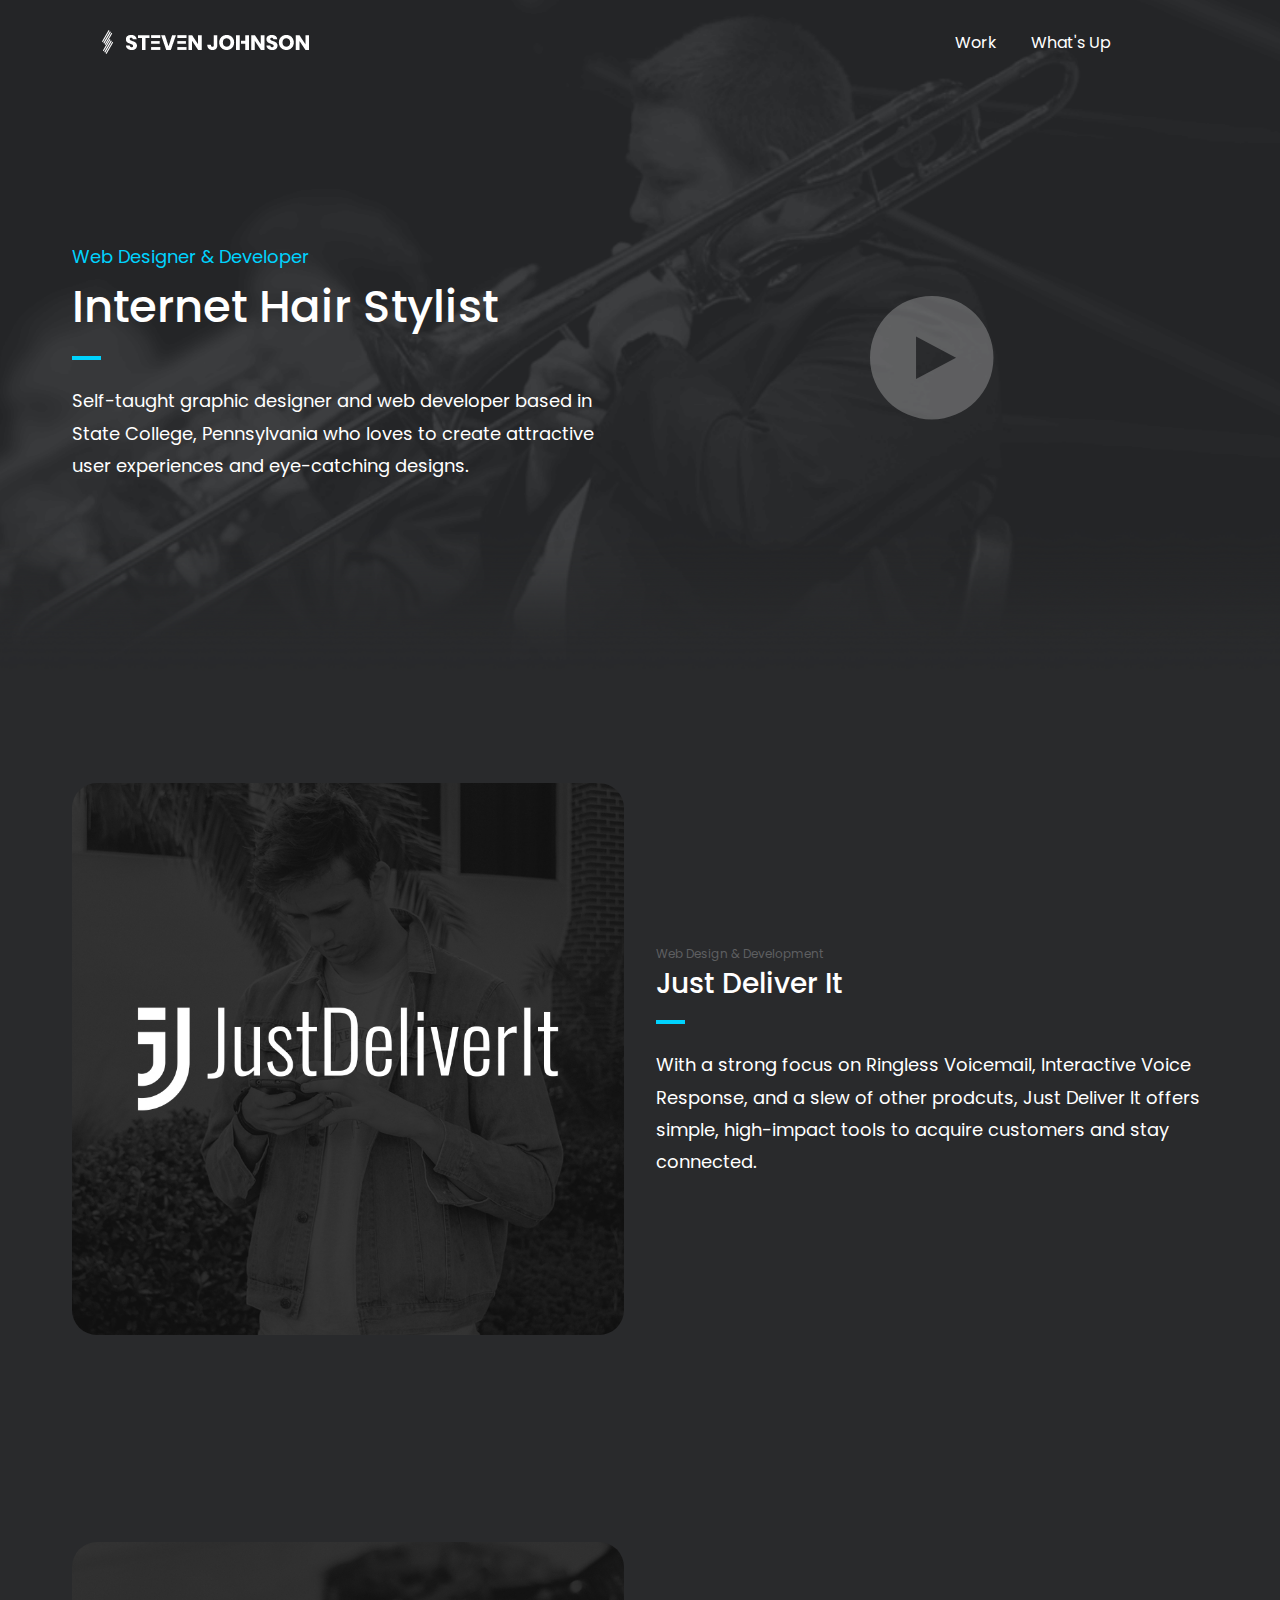
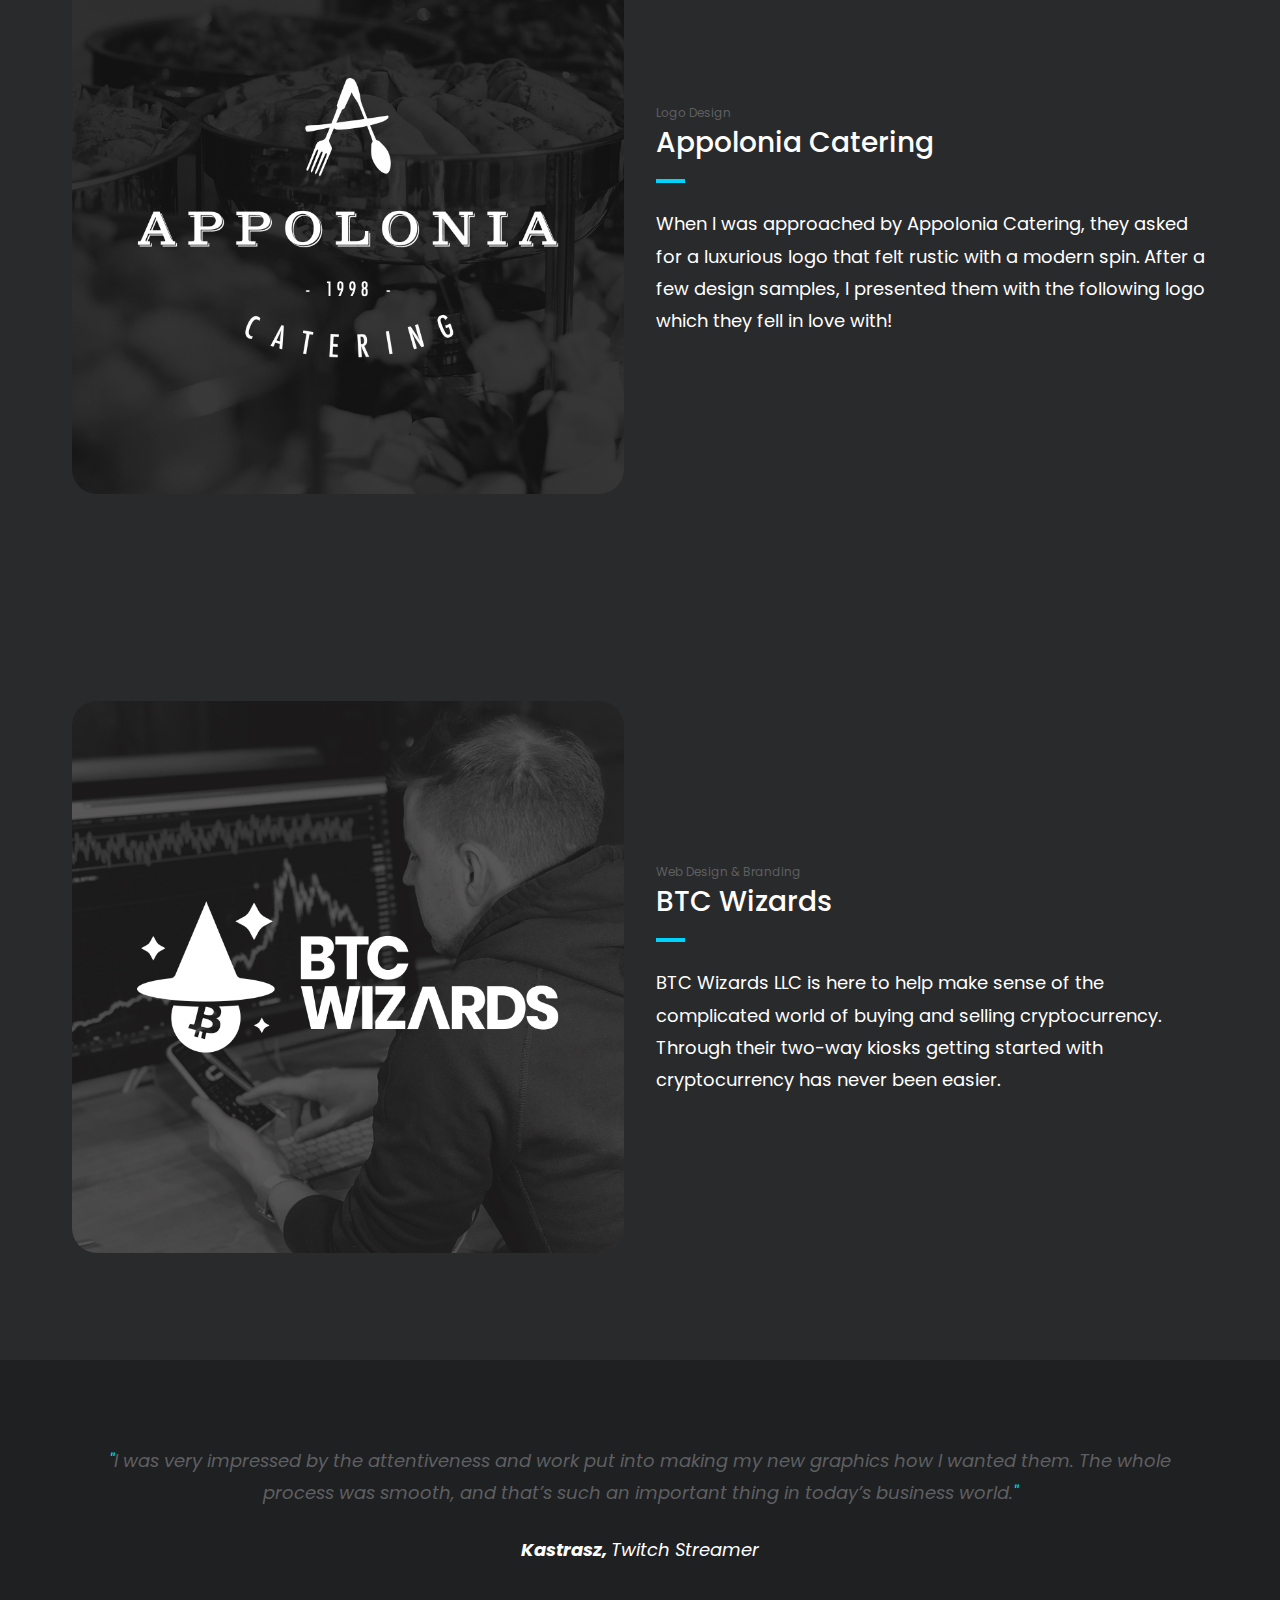
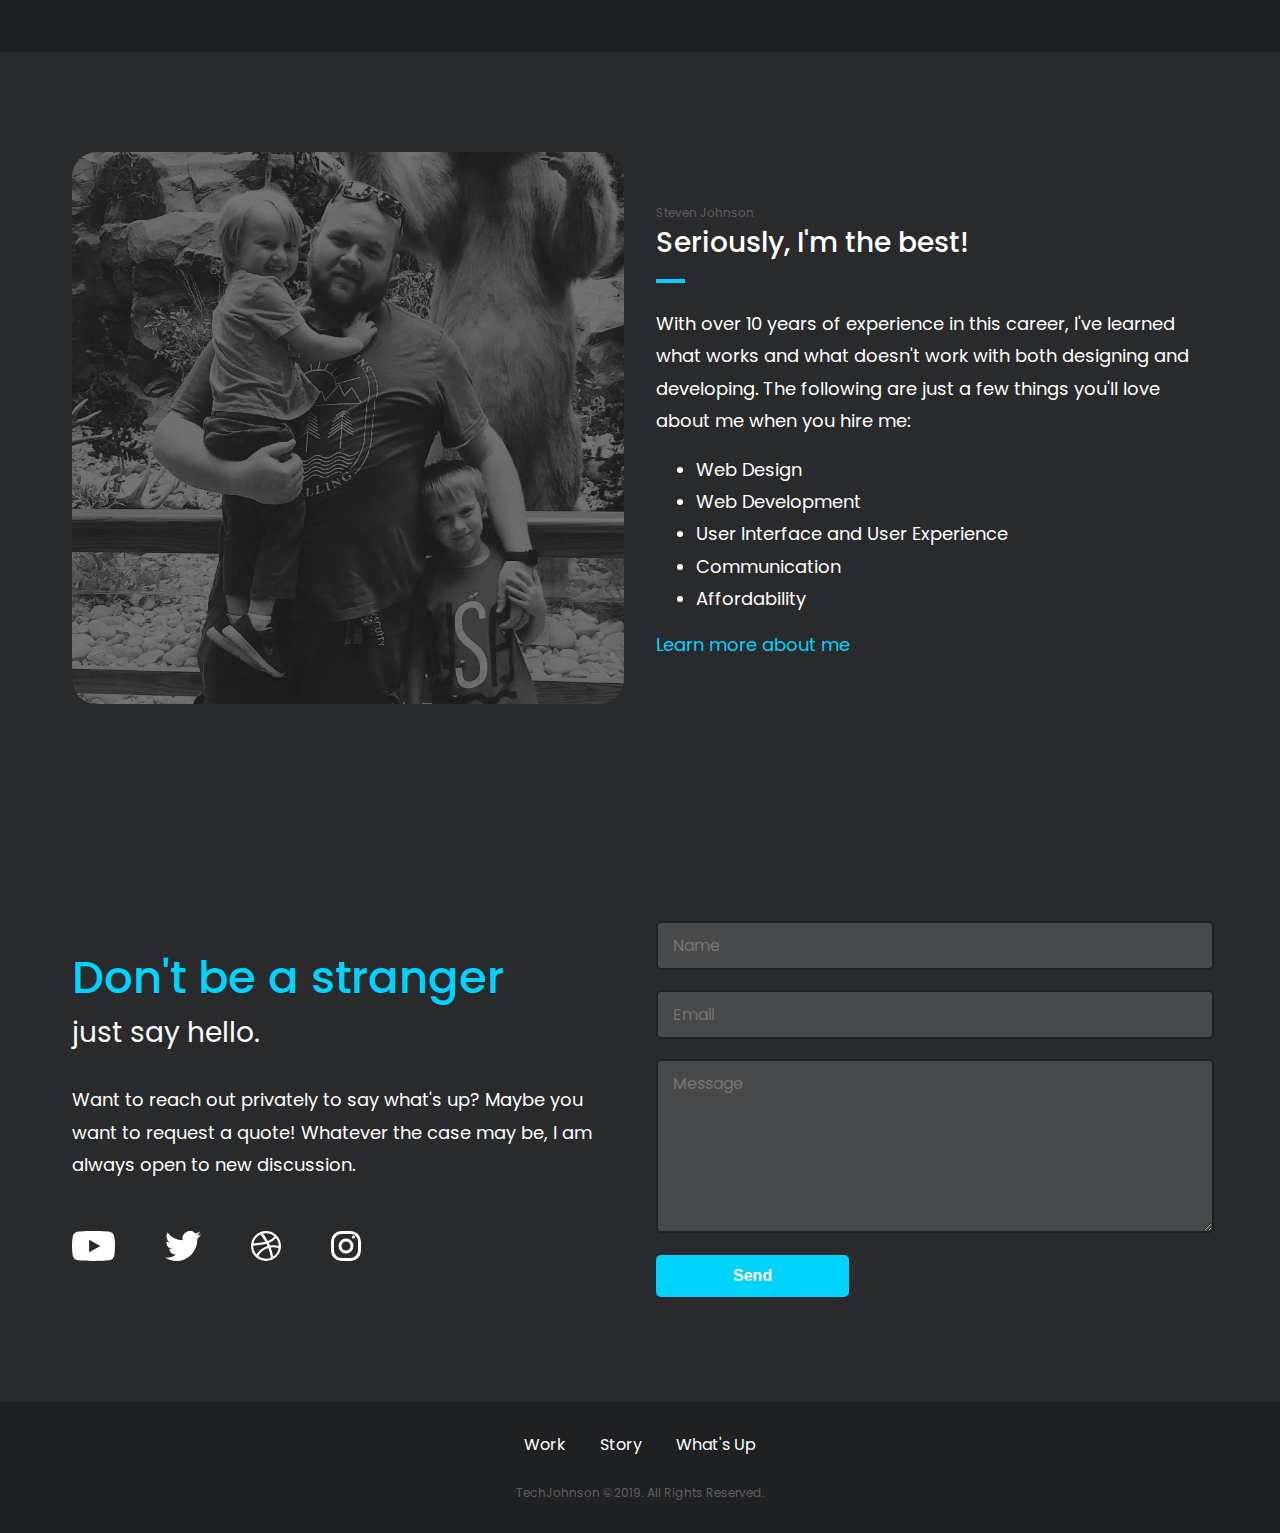
<file: index.html>
<!DOCTYPE html>
<html lang="en">
<head>
    <meta charset="UTF-8">
    <meta name="viewport" content="width=device-width, initial-scale=1.0">
    <meta http-equiv="X-UA-Compatible" content="ie=edge">
    <meta name="description" content="Steven Johnson is a modern web developer located in central pennsylvania, specializing in web design, user interface & experience, and graphic design.">
    <meta name="keywords" content="web development, web designer, graphic designer, central pennsylvania, central pa">
    <meta name="author" content="Steven (TechJohnson) Johnson">
    <link rel="canonical" href="https://techjohnson.com/">
    <link rel="icon" href="favicon.ico" type="image/x-icon"> 
    <link rel="shortcut icon" href="favicon.ico" type="image/x-icon"> 
    <title>Steven Johnson - Freelance Web Developer and Graphic Designer in Pennsylvania</title>
    <link href="https://fonts.googleapis.com/css?family=Poppins:300,400,500,700" rel="stylesheet">
    <link rel="stylesheet" href="css/main.css">

    <!--G Suite Tag-->
    <meta name="google-site-verification" content="7ZnRMArI055oeHJo3_UqyJTRLt08AL0y_a7MCqeFN3E" />

    <!-- Facebook Pixel Code -->
<script>
    !function(f,b,e,v,n,t,s)
    {if(f.fbq)return;n=f.fbq=function(){n.callMethod?
    n.callMethod.apply(n,arguments):n.queue.push(arguments)};
    if(!f._fbq)f._fbq=n;n.push=n;n.loaded=!0;n.version='2.0';
    n.queue=[];t=b.createElement(e);t.async=!0;
    t.src=v;s=b.getElementsByTagName(e)[0];
    s.parentNode.insertBefore(t,s)}(window, document,'script',
    'https://connect.facebook.net/en_US/fbevents.js');
    fbq('init', '400433160825127');
    fbq('track', 'PageView');
  </script>
  <noscript><img height="1" width="1" style="display:none"
    src="https://www.facebook.com/tr?id=400433160825127&ev=PageView&noscript=1"
  /></noscript>
  <!-- End Facebook Pixel Code -->

  <!-- Global site tag (gtag.js) - Google Analytics -->
<script async src="https://www.googletagmanager.com/gtag/js?id=UA-57758617-1"></script>
<script>
  window.dataLayer = window.dataLayer || [];
  function gtag(){dataLayer.push(arguments);}
  gtag('js', new Date());

  gtag('config', 'UA-57758617-1');
</script>


</head>
<body>

    <!--Mobile Header-->
    <div class="mobileNav">
        <div class="container">
            <div class="row">
                <div class="col-xs-12">
                    <img src="/img/close.svg" alt="Close Menu" class="closeBtn">
                </div>
            </div>
            <div class="row center-xs">
                <div class="col-xs-12">
                    <ul>
                        <li><a href="//dribbble.com/techjohnson">Work</a></li>
                        <li><a href="#whatsUp">What's Up</a></li>
                    </ul>
                </div>
            </div>
        </div>
    </div>

    <nav class="mobileNavBar">
        <div class="container">
            <div class="row middle-xs">
                <div class="col-xs-6">
                    <a href="/" id="logo"><img src="/img/logo.png" alt="Steven Johnson Logo"></a>
                </div>
                <div class="col-xs-6 end-xs">
                    <img src="/img/burger.svg" alt="Open Menu" class="burgerMenu">
                </div>
            </div>
        </div>
    </nav>
    
    <!--Desktop Scroll Nav-->
    <nav id="nav">
        <div class="container">
            <div class="row">
                <div class="col-xs-4">
                    <a href="/" id="logo"><img src="/img/logo.png" alt="Steven Johnson Logo"></a>
                </div>
                <div class="col-xs-7 end-xs">
                    <a href="//dribbble.com/techjohnson">Work</a>
                    <a href="#whatsUp">What's Up</a>
                </div>
            </div>
        </div>
    </nav>

    <!--Desktop Header-->
    <div class="lightBox">
        <div class="contentBox">
            <iframe width="960" height="620" src="https://www.youtube.com/embed/fAYtGsZSQVI?rel=0;&autoplay=1" frameborder="0" allowfullscreen include></iframe>
        </div>
    </div>

    <header class="desktopHeader">
        <div class="container">

            <!--Desktop Navigation-->
            <nav class="desktopNav">
                <div class="row">
                    <div class="col-xs-4">
                        <a href="/" id="logo"><img src="/img/logo.png" alt="Steven Johnson Logo"></a>
                    </div>
                    <div class="col-xs-7 end-xs">
                        <a href="//dribbble.com/techjohnson">Work</a>
                        <a href="#whatsUp">What's Up</a>
                    </div>
                </div>
            </nav>
            
            <!--Desktop Hero-->
            <div class="desktopHero">
                <div class="row middle-xs">
                    <div class="col-xs-12 col-md-6">
                        <p class="accent">Web Designer & Developer</p>
                        <h1>Internet Hair Stylist</h1>
                        <hr>
                        <p>Self-taught graphic designer and web developer based in State College, Pennsylvania who loves to create attractive user experiences and eye-catching designs.</p>
                    </div>
                    <div class="col-xs-12 col-md-6 center-xs">
                        <img src="/img/play_button.png" onmouseover="src='/img/white-play.png'" onmouseout="src='/img/play_button.png'" alt="Welcome to TechJohnson - Video" class="playBtn">
                    </div>
                </div>
            </div>
        </div>
    </header>

    <!--Desktop Projects-->
    <section class="leftPic">
        <div class="container">
            <div class="row middle-xs">
                <div class="col-xs-12 col-md-6">
                    <img src="/img/jdi-black.jpg" onmouseover="src='/img/jdi-color.jpg'" onmouseout="src='/img/jdi-black.jpg'" alt="Just Deliver It">
                </div>
                <div class="col-xs-12 col-md-6">
                    <h3>Web Design & Development</h3>
                    <h2>Just Deliver It</h2>
                    <hr>
                    <p>With a strong focus on Ringless Voicemail, Interactive Voice Response, and a slew of other prodcuts, Just Deliver It offers simple, high-impact tools to acquire customers and stay connected.</p>
                </div>
            </div>
        </div>
    </section>

    <section class="leftPic">
        <div class="container">
            <div class="row middle-xs">
                <div class="col-xs-12 col-md-6">
                    <img src="/img/appolonia-black.jpg" onmouseover="src='/img/appolonia-color.jpg'" onmouseout="src='/img/appolonia-black.jpg'" alt="Just Deliver It">
                </div>
                <div class="col-xs-12 col-md-6">
                    <h3>Logo Design</h3>
                    <h2>Appolonia Catering</h2>
                    <hr>
                    <p>When I was approached by Appolonia Catering, they asked for a luxurious logo that felt rustic with a modern spin. After a few design samples, I presented them with the following logo which they fell in love with!</p>
                </div>
            </div>
        </div>
    </section>

    <section class="leftPic">
        <div class="container">
            <div class="row middle-xs">
                <div class="col-xs-12 col-md-6">
                    <img src="/img/btcwizards-black.jpg" onmouseover="src='/img/btcwizards-color.jpg'" onmouseout="src='/img/btcwizards-black.jpg'" alt="Just Deliver It">
                </div>
                <div class="col-xs-12 col-md-6">
                    <h3>Web Design & Branding</h3>
                    <h2>BTC Wizards</h2>
                    <hr>
                    <p>BTC Wizards LLC is here to help make sense of the complicated world of buying and selling cryptocurrency. Through their two-way kiosks getting started with cryptocurrency has never been easier.</p>
                </div>
            </div>
        </div>
    </section>

    <!--Testimonials-->
    <section class="testimonial">
        <div class="container">
            <div class="row center-xs">
                <div class="col-xs-12">
                    <p><span>"</span>I was very impressed by the attentiveness and work put into making my new graphics how I wanted them. The whole process was smooth, and that’s such an important thing in today’s business world.<span>"</span></p>
                    <p class="owner">Kastrasz, <span>Twitch Streamer</span></p>
                </div>
            </div>
        </div>
    </section>

    <section class="leftPic">
        <div class="container">
            <div class="row middle-xs">
                <div class="col-xs-12 col-md-6">
                    <img src="/img/me-black.jpg" onmouseover="src='/img/me-color.jpg'" onmouseout="src='/img/me-black.jpg'" alt="Just Deliver It">
                </div>
                <div class="col-xs-12 col-md-6">
                    <h3>Steven Johnson</h3>
                    <h2>Seriously, I'm the best!</h2>
                    <hr>
                    <p>With over 10 years of experience in this career, I've learned what works and what doesn't work with both designing and developing. The following are just a few things you'll love about me when you hire me:</p>
                    <ul>
                        <li>Web Design</li>
                        <li>Web Development</li>
                        <li>User Interface and User Experience</li>
                        <li>Communication</li>
                        <li>Affordability</li>
                    </ul>
                    <a href="my-story">Learn more about me</a>
                </div>
            </div>
        </div>
    </section>

    <!--Contact Area-->
    <section class="contactArea" id="whatsUp">
        <div class="container">
            <div class="row middle-xs">
                <div class="col-xs-12 col-md-6">
                    <h2>Don't be a stranger</h2>
                    <h3>just say hello.</h3>
                    <p>Want to reach out privately to say what's up? Maybe you want to request a quote! Whatever the case may be, I am always open to new discussion.</p>
                    <ul>
                        <li><a href="//youtube.com/techjohnson"><img src="img/youtube_icon.svg" alt="YouTube Icon"></a></li>
                        <li><a href="//twitter.com/techjohnson"><img src="img/twitter_icon.svg" alt="Twitter Icon"></a></li>
                        <li><a href="//dribbble.com/techjohnson"><img src="img/dribbble_icon.svg" alt="Dribbble Icon"></a></li>
                        <li><a href="//instagram.com/techjohnson"><img src="img/instagram_icon.svg" alt="Instagram Icon"></a></li>
                    </ul>
                </div>
                <div class="col-xs-12 col-md-6">
                    <form name="contact" method="POST" data-netlify="true">
                        <div class="row">
                            <div class="col-xs-12">
                                <input type="text" name="name" placeholder="Name"/>
                            </div>
                        </div>
                        <div class="row">
                            <div class="col-xs-12">
                                <input type="email" name="email" placeholder="Email"/>
                            </div>
                        </div>
                        <div class="row">
                            <div class="col-xs-12">
                                <textarea name="message" placeholder="Message"></textarea>
                            </div>
                        </div>
                        <div class="row">
                            <div class="col-xs-12">
                                <button type="submit">Send</button>
                            </div>
                        </div>
                    </form>
                </div>
            </div>
        </div>
    </section>

    <!--Footer-->
    <section class="footer">
        <div class="container">
            <div class="row center-xs">
                <div class="col-xs-12">
                    <a href="//dribbble.com/techjohnson">Work</a>
                    <a href="my-story">Story</a>
                    <a href="">What's Up</a>
                </div>
            </div>
            <div class="row center-xs">
                <div class="col-xs-12">
                    <p class="copyright"> TechJohnson ©2019. All Rights Reserved.</p>
                </div>
            </div>
        </div>
    </section>
    







</body>


    <script>
        window.onscroll = function() {scrollFunction()};

        function scrollFunction() {
            if (document.body.scrollTop > 500 || document.documentElement.scrollTop > 500) {
                document.getElementById("nav").style.top = "0";
            } else {
                document.getElementById("nav").style.top = "-200px";
            }
        }
    </script>

    <script
        src="https://code.jquery.com/jquery-3.4.1.js"
        integrity="sha256-WpOohJOqMqqyKL9FccASB9O0KwACQJpFTUBLTYOVvVU="
        crossorigin="anonymous">
    </script>

    <script>
        $('.playBtn ').click( function() {
            $(".lightBox").toggleClass("show");
        } );

        $('.lightBox ').click( function() {
            $(".lightBox").toggleClass("show");
        } );
    </script>

<script>
    $('.burgerMenu ').click( function() {
        $(".mobileNav").toggleClass("show2");
    } );

    $('.closeBtn ').click( function() {
        $(".mobileNav").toggleClass("show2");
    } );
</script>

</html>
</file>
<file: css/main.css>
body {
  background: #292A2C;
  color: white;
  font-family: 'Poppins', sans-serif;
  font-size: 1rem;
  padding: 0;
  margin: 0;
}

body h1 {
  font-size: 2.8125rem;
  font-weight: 500;
  padding: 0;
  margin: 0;
}

body h2 {
  padding: 0;
  margin: 0;
}

body h3 {
  font-size: 0.75rem;
  font-weight: 400;
  color: #5E5F61;
  padding: 0;
  margin: 0;
}

body p {
  font-size: 1.125rem;
  line-height: 1.8;
  padding: 0;
  margin: 0;
}

body hr {
  border: 2px solid #00D3FE;
  width: 25px;
  margin-top: 15px;
  margin-bottom: 25px;
  margin-left: 0;
}

.container {
  padding-right: 30px;
  padding-left: 30px;
  margin: auto;
  position: relative;
}

.accent {
  color: #00D3FE;
}

@media (max-width: 1000px) {
  .desktopNav {
    display: none;
  }
  #nav {
    display: none;
  }
  .playBtn {
    display: none;
  }
}

@media (min-width: 1000px) {
  .desktopNav {
    display: show;
  }
  .mobileNavBar {
    display: none;
  }
}

.desktopHeader {
  background-image: url(../img/header.png);
  background-size: cover;
  background-position: bottom;
}

.desktopNav {
  padding: 30px 0;
}

.desktopNav a {
  color: white;
  text-decoration: none;
  margin-left: 30px;
}

.desktopNav a:hover {
  border-bottom: 2px solid #00D3FE;
  padding-bottom: 5px;
}

#nav {
  position: fixed;
  width: 100%;
  top: -200px;
  background: #292A2C;
  padding: 30px 0;
  -webkit-transition: top 0.5s;
  transition: top 0.5s;
  z-index: 999;
}

#nav a {
  color: white;
  text-decoration: none;
  margin-left: 30px;
}

#nav a:hover {
  border-bottom: 2px solid #00D3FE;
  padding-bottom: 5px;
}

.desktopHero {
  padding: 150px 0 200px 0;
}

.desktopHero img {
  cursor: pointer;
}

.lightBox {
  background: rgba(0, 0, 0, 0.5);
  height: 100vh;
  width: 100%;
  top: 0;
  overflow: hidden;
  position: fixed;
  z-index: 9998;
  display: -webkit-box;
  display: -ms-flexbox;
  display: flex;
  -webkit-box-pack: center;
      -ms-flex-pack: center;
          justify-content: center;
  -webkit-box-align: center;
      -ms-flex-align: center;
          align-items: center;
  display: none;
}

.show {
  display: -webkit-box;
  display: -ms-flexbox;
  display: flex;
  -webkit-box-pack: center;
      -ms-flex-pack: center;
          justify-content: center;
  -webkit-box-align: center;
      -ms-flex-align: center;
          align-items: center;
}

.mobileNavBar {
  padding: 25px 0;
  position: fixed;
  background: #292A2C;
  width: 100%;
  z-index: 99;
}

.mobileNavBar .burgerMenu {
  width: 25px;
}

.mobileNav {
  background: #292A2C;
  height: 100vh;
  top: 0;
  overflow-x: hidden;
  position: fixed;
  width: 100%;
  z-index: 9999;
  display: none;
}

.mobileNav.show2 {
  display: -webkit-box;
  display: -ms-flexbox;
  display: flex;
}

.mobileNav .closeBtn {
  position: fixed;
  width: 25px;
  top: 25px;
  right: 30px;
}

.mobileNav ul {
  list-style: none;
  padding: 0;
  margin: 0;
}

.mobileNav ul li {
  padding: 15px 0;
}

.mobileNav ul a {
  font-size: 1.25rem;
  color: white;
  text-decoration: none;
}

.leftPic {
  padding: 100px 0;
  margin: 0;
}

.leftPic h2 {
  font-size: 1.75rem;
  font-weight: 500;
}

.leftPic img {
  width: 100%;
  border-radius: 25px;
  -webkit-transition: ease .5s;
  transition: ease .5s;
}

.leftPic li {
  font-size: 1.125rem;
  line-height: 1.8;
}

.leftPic a {
  color: #00D3FE;
  text-decoration: none;
  font-size: 1.125rem;
}

.testimonial {
  padding: 85px 0;
  background: #1F2022;
}

.testimonial p {
  color: #5E5F61;
  font-style: italic;
}

.testimonial p span {
  color: #00D3FE;
}

.testimonial .owner {
  font-weight: 700;
  color: white;
  padding-top: 25px;
}

.testimonial .owner span {
  font-weight: 400;
  color: white;
}

.contactArea {
  padding: 100px 0;
}

.contactArea h2 {
  font-size: 2.8125rem;
  font-weight: 500;
  color: #00D3FE;
}

.contactArea h3 {
  font-size: 1.75rem;
  font-weight: 400;
  color: white;
}

.contactArea p {
  padding: 30px 0;
}

.contactArea ul {
  display: -webkit-box;
  display: -ms-flexbox;
  display: flex;
  list-style: none;
  padding-top: 20px;
  padding-left: 0;
  margin: 0;
}

.contactArea ul li {
  padding-right: 50px;
  margin: 0;
}

.contactArea ul img {
  height: 30px;
}

.contactArea input {
  width: 95%;
  font-size: 1rem;
  font-family: 'Poppins', sans-serif;
  color: white;
  margin: 10px 0;
  padding: 10px 15px;
  border-radius: 5px;
  border: 2px solid #1F2022;
  background: #48494A;
}

.contactArea input:focus {
  border: 2px solid #00D3FE;
}

.contactArea textarea {
  width: 95%;
  height: 150px;
  font-size: 1rem;
  font-family: 'Poppins', sans-serif;
  margin: 10px 0;
  padding: 10px 15px;
  border-radius: 5px;
  border: 2px solid #1F2022;
  background: #48494A;
}

.contactArea textarea:focus {
  border: 2px solid #00D3FE;
}

.contactArea button {
  width: 35%;
  background: #00D3FE;
  color: white;
  font-weight: 700;
  font-size: 1rem;
  margin: 5px 0;
  padding: 10px 15px;
  border-radius: 5px;
  border: 2px solid #00D3FE;
  cursor: pointer;
}

.contactArea button:hover {
  background: #00697f;
  border: 2px solid #00697f;
}

.footer {
  background: #1F2022;
  padding: 30px 0;
}

.footer a {
  color: white;
  text-decoration: none;
  font-size: 1rem;
  margin: 0 15px;
  padding-bottom: 2px;
}

.footer a:hover {
  border-bottom: 2px solid #00D3FE;
}

.footer .copyright {
  font-size: 12px;
  color: #5E5F61;
  margin-top: 25px;
}

.container-fluid {
  margin-right: auto;
  margin-left: auto;
  padding-right: 2rem;
  padding-left: 2rem;
}

.row {
  -webkit-box-sizing: border-box;
          box-sizing: border-box;
  display: -ms-flexbox;
  display: -webkit-box;
  display: flex;
  -ms-flex: 0 1 auto;
  -webkit-box-flex: 0;
  flex: 0 1 auto;
  -ms-flex-direction: row;
  -webkit-box-orient: horizontal;
  -webkit-box-direction: normal;
  flex-direction: row;
  -ms-flex-wrap: wrap;
  flex-wrap: wrap;
  margin-right: -1rem;
  margin-left: -1rem;
}

.row.reverse {
  -ms-flex-direction: row-reverse;
  -webkit-box-orient: horizontal;
  -webkit-box-direction: reverse;
  flex-direction: row-reverse;
}

.col.reverse {
  -ms-flex-direction: column-reverse;
  -webkit-box-orient: vertical;
  -webkit-box-direction: reverse;
  flex-direction: column-reverse;
}

.col-xs, .col-xs-1, .col-xs-2, .col-xs-3, .col-xs-4, .col-xs-5, .col-xs-6, .col-xs-7, .col-xs-8, .col-xs-9, .col-xs-10, .col-xs-11, .col-xs-12 {
  -webkit-box-sizing: border-box;
          box-sizing: border-box;
  -ms-flex: 0 0 auto;
  -webkit-box-flex: 0;
  flex: 0 0 auto;
  padding-right: 1rem;
  padding-left: 1rem;
}

.col-xs {
  -ms-flex-positive: 1;
  -webkit-box-flex: 1;
  flex-grow: 1;
  -ms-flex-preferred-size: 0;
  flex-basis: 0%;
  max-width: 100%;
}

.col-xs-1 {
  -ms-flex-preferred-size: 8.333%;
  flex-basis: 8.333%;
  max-width: 8.333%;
}

.col-xs-2 {
  -ms-flex-preferred-size: 16.667%;
  flex-basis: 16.667%;
  max-width: 16.667%;
}

.col-xs-3 {
  -ms-flex-preferred-size: 25%;
  flex-basis: 25%;
  max-width: 25%;
}

.col-xs-4 {
  -ms-flex-preferred-size: 33.333%;
  flex-basis: 33.333%;
  max-width: 33.333%;
}

.col-xs-5 {
  -ms-flex-preferred-size: 41.667%;
  flex-basis: 41.667%;
  max-width: 41.667%;
}

.col-xs-6 {
  -ms-flex-preferred-size: 50%;
  flex-basis: 50%;
  max-width: 50%;
}

.col-xs-7 {
  -ms-flex-preferred-size: 58.333%;
  flex-basis: 58.333%;
  max-width: 58.333%;
}

.col-xs-8 {
  -ms-flex-preferred-size: 66.667%;
  flex-basis: 66.667%;
  max-width: 66.667%;
}

.col-xs-9 {
  -ms-flex-preferred-size: 75%;
  flex-basis: 75%;
  max-width: 75%;
}

.col-xs-10 {
  -ms-flex-preferred-size: 83.333%;
  flex-basis: 83.333%;
  max-width: 83.333%;
}

.col-xs-11 {
  -ms-flex-preferred-size: 91.667%;
  flex-basis: 91.667%;
  max-width: 91.667%;
}

.col-xs-12 {
  -ms-flex-preferred-size: 100%;
  flex-basis: 100%;
  max-width: 100%;
}

.col-xs-offset-1 {
  margin-left: 8.333%;
}

.col-xs-offset-2 {
  margin-left: 16.667%;
}

.col-xs-offset-3 {
  margin-left: 25%;
}

.col-xs-offset-4 {
  margin-left: 33.333%;
}

.col-xs-offset-5 {
  margin-left: 41.667%;
}

.col-xs-offset-6 {
  margin-left: 50%;
}

.col-xs-offset-7 {
  margin-left: 58.333%;
}

.col-xs-offset-8 {
  margin-left: 66.667%;
}

.col-xs-offset-9 {
  margin-left: 75%;
}

.col-xs-offset-10 {
  margin-left: 83.333%;
}

.col-xs-offset-11 {
  margin-left: 91.667%;
}

.start-xs {
  -ms-flex-pack: start;
  -webkit-box-pack: start;
  justify-content: flex-start;
  text-align: start;
}

.center-xs {
  -ms-flex-pack: center;
  -webkit-box-pack: center;
  justify-content: center;
  text-align: center;
}

.end-xs {
  -ms-flex-pack: end;
  -webkit-box-pack: end;
  justify-content: flex-end;
  text-align: end;
}

.top-xs {
  -ms-flex-align: start;
  -webkit-box-align: start;
  align-items: flex-start;
}

.middle-xs {
  -ms-flex-align: center;
  -webkit-box-align: center;
  align-items: center;
}

.bottom-xs {
  -ms-flex-align: end;
  -webkit-box-align: end;
  align-items: flex-end;
}

.around-xs {
  -ms-flex-pack: distribute;
  justify-content: space-around;
}

.between-xs {
  -ms-flex-pack: justify;
  -webkit-box-pack: justify;
  justify-content: space-between;
}

.first-xs {
  -ms-flex-order: -1;
  -webkit-box-ordinal-group: 0;
  order: -1;
}

.last-xs {
  -ms-flex-order: 1;
  -webkit-box-ordinal-group: 2;
  order: 1;
}

@media only screen and (min-width: 48em) {
  .container {
    width: 46rem;
  }
  .col-sm, .col-sm-1, .col-sm-2, .col-sm-3, .col-sm-4, .col-sm-5, .col-sm-6, .col-sm-7, .col-sm-8, .col-sm-9, .col-sm-10, .col-sm-11, .col-sm-12 {
    -webkit-box-sizing: border-box;
            box-sizing: border-box;
    -ms-flex: 0 0 auto;
    -webkit-box-flex: 0;
    flex: 0 0 auto;
    padding-right: 1rem;
    padding-left: 1rem;
  }
  .col-sm {
    -ms-flex-positive: 1;
    -webkit-box-flex: 1;
    flex-grow: 1;
    -ms-flex-preferred-size: 0;
    flex-basis: 0%;
    max-width: 100%;
  }
  .col-sm-1 {
    -ms-flex-preferred-size: 8.333%;
    flex-basis: 8.333%;
    max-width: 8.333%;
  }
  .col-sm-2 {
    -ms-flex-preferred-size: 16.667%;
    flex-basis: 16.667%;
    max-width: 16.667%;
  }
  .col-sm-3 {
    -ms-flex-preferred-size: 25%;
    flex-basis: 25%;
    max-width: 25%;
  }
  .col-sm-4 {
    -ms-flex-preferred-size: 33.333%;
    flex-basis: 33.333%;
    max-width: 33.333%;
  }
  .col-sm-5 {
    -ms-flex-preferred-size: 41.667%;
    flex-basis: 41.667%;
    max-width: 41.667%;
  }
  .col-sm-6 {
    -ms-flex-preferred-size: 50%;
    flex-basis: 50%;
    max-width: 50%;
  }
  .col-sm-7 {
    -ms-flex-preferred-size: 58.333%;
    flex-basis: 58.333%;
    max-width: 58.333%;
  }
  .col-sm-8 {
    -ms-flex-preferred-size: 66.667%;
    flex-basis: 66.667%;
    max-width: 66.667%;
  }
  .col-sm-9 {
    -ms-flex-preferred-size: 75%;
    flex-basis: 75%;
    max-width: 75%;
  }
  .col-sm-10 {
    -ms-flex-preferred-size: 83.333%;
    flex-basis: 83.333%;
    max-width: 83.333%;
  }
  .col-sm-11 {
    -ms-flex-preferred-size: 91.667%;
    flex-basis: 91.667%;
    max-width: 91.667%;
  }
  .col-sm-12 {
    -ms-flex-preferred-size: 100%;
    flex-basis: 100%;
    max-width: 100%;
  }
  .col-sm-offset-1 {
    margin-left: 8.333%;
  }
  .col-sm-offset-2 {
    margin-left: 16.667%;
  }
  .col-sm-offset-3 {
    margin-left: 25%;
  }
  .col-sm-offset-4 {
    margin-left: 33.333%;
  }
  .col-sm-offset-5 {
    margin-left: 41.667%;
  }
  .col-sm-offset-6 {
    margin-left: 50%;
  }
  .col-sm-offset-7 {
    margin-left: 58.333%;
  }
  .col-sm-offset-8 {
    margin-left: 66.667%;
  }
  .col-sm-offset-9 {
    margin-left: 75%;
  }
  .col-sm-offset-10 {
    margin-left: 83.333%;
  }
  .col-sm-offset-11 {
    margin-left: 91.667%;
  }
  .start-sm {
    -ms-flex-pack: start;
    -webkit-box-pack: start;
    justify-content: flex-start;
    text-align: start;
  }
  .center-sm {
    -ms-flex-pack: center;
    -webkit-box-pack: center;
    justify-content: center;
    text-align: center;
  }
  .end-sm {
    -ms-flex-pack: end;
    -webkit-box-pack: end;
    justify-content: flex-end;
    text-align: end;
  }
  .top-sm {
    -ms-flex-align: start;
    -webkit-box-align: start;
    align-items: flex-start;
  }
  .middle-sm {
    -ms-flex-align: center;
    -webkit-box-align: center;
    align-items: center;
  }
  .bottom-sm {
    -ms-flex-align: end;
    -webkit-box-align: end;
    align-items: flex-end;
  }
  .around-sm {
    -ms-flex-pack: distribute;
    justify-content: space-around;
  }
  .between-sm {
    -ms-flex-pack: justify;
    -webkit-box-pack: justify;
    justify-content: space-between;
  }
  .first-sm {
    -ms-flex-order: -1;
    -webkit-box-ordinal-group: 0;
    order: -1;
  }
  .last-sm {
    -ms-flex-order: 1;
    -webkit-box-ordinal-group: 2;
    order: 1;
  }
}

@media only screen and (min-width: 62em) {
  .container {
    width: 61rem;
  }
  .col-md, .col-md-1, .col-md-2, .col-md-3, .col-md-4, .col-md-5, .col-md-6, .col-md-7, .col-md-8, .col-md-9, .col-md-10, .col-md-11, .col-md-12 {
    -webkit-box-sizing: border-box;
            box-sizing: border-box;
    -ms-flex: 0 0 auto;
    -webkit-box-flex: 0;
    flex: 0 0 auto;
    padding-right: 1rem;
    padding-left: 1rem;
  }
  .col-md {
    -ms-flex-positive: 1;
    -webkit-box-flex: 1;
    flex-grow: 1;
    -ms-flex-preferred-size: 0;
    flex-basis: 0%;
    max-width: 100%;
  }
  .col-md-1 {
    -ms-flex-preferred-size: 8.333%;
    flex-basis: 8.333%;
    max-width: 8.333%;
  }
  .col-md-2 {
    -ms-flex-preferred-size: 16.667%;
    flex-basis: 16.667%;
    max-width: 16.667%;
  }
  .col-md-3 {
    -ms-flex-preferred-size: 25%;
    flex-basis: 25%;
    max-width: 25%;
  }
  .col-md-4 {
    -ms-flex-preferred-size: 33.333%;
    flex-basis: 33.333%;
    max-width: 33.333%;
  }
  .col-md-5 {
    -ms-flex-preferred-size: 41.667%;
    flex-basis: 41.667%;
    max-width: 41.667%;
  }
  .col-md-6 {
    -ms-flex-preferred-size: 50%;
    flex-basis: 50%;
    max-width: 50%;
  }
  .col-md-7 {
    -ms-flex-preferred-size: 58.333%;
    flex-basis: 58.333%;
    max-width: 58.333%;
  }
  .col-md-8 {
    -ms-flex-preferred-size: 66.667%;
    flex-basis: 66.667%;
    max-width: 66.667%;
  }
  .col-md-9 {
    -ms-flex-preferred-size: 75%;
    flex-basis: 75%;
    max-width: 75%;
  }
  .col-md-10 {
    -ms-flex-preferred-size: 83.333%;
    flex-basis: 83.333%;
    max-width: 83.333%;
  }
  .col-md-11 {
    -ms-flex-preferred-size: 91.667%;
    flex-basis: 91.667%;
    max-width: 91.667%;
  }
  .col-md-12 {
    -ms-flex-preferred-size: 100%;
    flex-basis: 100%;
    max-width: 100%;
  }
  .col-md-offset-1 {
    margin-left: 8.333%;
  }
  .col-md-offset-2 {
    margin-left: 16.667%;
  }
  .col-md-offset-3 {
    margin-left: 25%;
  }
  .col-md-offset-4 {
    margin-left: 33.333%;
  }
  .col-md-offset-5 {
    margin-left: 41.667%;
  }
  .col-md-offset-6 {
    margin-left: 50%;
  }
  .col-md-offset-7 {
    margin-left: 58.333%;
  }
  .col-md-offset-8 {
    margin-left: 66.667%;
  }
  .col-md-offset-9 {
    margin-left: 75%;
  }
  .col-md-offset-10 {
    margin-left: 83.333%;
  }
  .col-md-offset-11 {
    margin-left: 91.667%;
  }
  .start-md {
    -ms-flex-pack: start;
    -webkit-box-pack: start;
    justify-content: flex-start;
    text-align: start;
  }
  .center-md {
    -ms-flex-pack: center;
    -webkit-box-pack: center;
    justify-content: center;
    text-align: center;
  }
  .end-md {
    -ms-flex-pack: end;
    -webkit-box-pack: end;
    justify-content: flex-end;
    text-align: end;
  }
  .top-md {
    -ms-flex-align: start;
    -webkit-box-align: start;
    align-items: flex-start;
  }
  .middle-md {
    -ms-flex-align: center;
    -webkit-box-align: center;
    align-items: center;
  }
  .bottom-md {
    -ms-flex-align: end;
    -webkit-box-align: end;
    align-items: flex-end;
  }
  .around-md {
    -ms-flex-pack: distribute;
    justify-content: space-around;
  }
  .between-md {
    -ms-flex-pack: justify;
    -webkit-box-pack: justify;
    justify-content: space-between;
  }
  .first-md {
    -ms-flex-order: -1;
    -webkit-box-ordinal-group: 0;
    order: -1;
  }
  .last-md {
    -ms-flex-order: 1;
    -webkit-box-ordinal-group: 2;
    order: 1;
  }
}

@media only screen and (min-width: 75em) {
  .container {
    width: 71rem;
  }
  .col-lg, .col-lg-1, .col-lg-2, .col-lg-3, .col-lg-4, .col-lg-5, .col-lg-6, .col-lg-7, .col-lg-8, .col-lg-9, .col-lg-10, .col-lg-11, .col-lg-12 {
    -webkit-box-sizing: border-box;
            box-sizing: border-box;
    -ms-flex: 0 0 auto;
    -webkit-box-flex: 0;
    flex: 0 0 auto;
    padding-right: 1rem;
    padding-left: 1rem;
  }
  .col-lg {
    -ms-flex-positive: 1;
    -webkit-box-flex: 1;
    flex-grow: 1;
    -ms-flex-preferred-size: 0;
    flex-basis: 0%;
    max-width: 100%;
  }
  .col-lg-1 {
    -ms-flex-preferred-size: 8.333%;
    flex-basis: 8.333%;
    max-width: 8.333%;
  }
  .col-lg-2 {
    -ms-flex-preferred-size: 16.667%;
    flex-basis: 16.667%;
    max-width: 16.667%;
  }
  .col-lg-3 {
    -ms-flex-preferred-size: 25%;
    flex-basis: 25%;
    max-width: 25%;
  }
  .col-lg-4 {
    -ms-flex-preferred-size: 33.333%;
    flex-basis: 33.333%;
    max-width: 33.333%;
  }
  .col-lg-5 {
    -ms-flex-preferred-size: 41.667%;
    flex-basis: 41.667%;
    max-width: 41.667%;
  }
  .col-lg-6 {
    -ms-flex-preferred-size: 50%;
    flex-basis: 50%;
    max-width: 50%;
  }
  .col-lg-7 {
    -ms-flex-preferred-size: 58.333%;
    flex-basis: 58.333%;
    max-width: 58.333%;
  }
  .col-lg-8 {
    -ms-flex-preferred-size: 66.667%;
    flex-basis: 66.667%;
    max-width: 66.667%;
  }
  .col-lg-9 {
    -ms-flex-preferred-size: 75%;
    flex-basis: 75%;
    max-width: 75%;
  }
  .col-lg-10 {
    -ms-flex-preferred-size: 83.333%;
    flex-basis: 83.333%;
    max-width: 83.333%;
  }
  .col-lg-11 {
    -ms-flex-preferred-size: 91.667%;
    flex-basis: 91.667%;
    max-width: 91.667%;
  }
  .col-lg-12 {
    -ms-flex-preferred-size: 100%;
    flex-basis: 100%;
    max-width: 100%;
  }
  .col-lg-offset-1 {
    margin-left: 8.333%;
  }
  .col-lg-offset-2 {
    margin-left: 16.667%;
  }
  .col-lg-offset-3 {
    margin-left: 25%;
  }
  .col-lg-offset-4 {
    margin-left: 33.333%;
  }
  .col-lg-offset-5 {
    margin-left: 41.667%;
  }
  .col-lg-offset-6 {
    margin-left: 50%;
  }
  .col-lg-offset-7 {
    margin-left: 58.333%;
  }
  .col-lg-offset-8 {
    margin-left: 66.667%;
  }
  .col-lg-offset-9 {
    margin-left: 75%;
  }
  .col-lg-offset-10 {
    margin-left: 83.333%;
  }
  .col-lg-offset-11 {
    margin-left: 91.667%;
  }
  .start-lg {
    -ms-flex-pack: start;
    -webkit-box-pack: start;
    justify-content: flex-start;
    text-align: start;
  }
  .center-lg {
    -ms-flex-pack: center;
    -webkit-box-pack: center;
    justify-content: center;
    text-align: center;
  }
  .end-lg {
    -ms-flex-pack: end;
    -webkit-box-pack: end;
    justify-content: flex-end;
    text-align: end;
  }
  .top-lg {
    -ms-flex-align: start;
    -webkit-box-align: start;
    align-items: flex-start;
  }
  .middle-lg {
    -ms-flex-align: center;
    -webkit-box-align: center;
    align-items: center;
  }
  .bottom-lg {
    -ms-flex-align: end;
    -webkit-box-align: end;
    align-items: flex-end;
  }
  .around-lg {
    -ms-flex-pack: distribute;
    justify-content: space-around;
  }
  .between-lg {
    -ms-flex-pack: justify;
    -webkit-box-pack: justify;
    justify-content: space-between;
  }
  .first-lg {
    -ms-flex-order: -1;
    -webkit-box-ordinal-group: 0;
    order: -1;
  }
  .last-lg {
    -ms-flex-order: 1;
    -webkit-box-ordinal-group: 2;
    order: 1;
  }
}
/*# sourceMappingURL=main.css.map */
</file>
